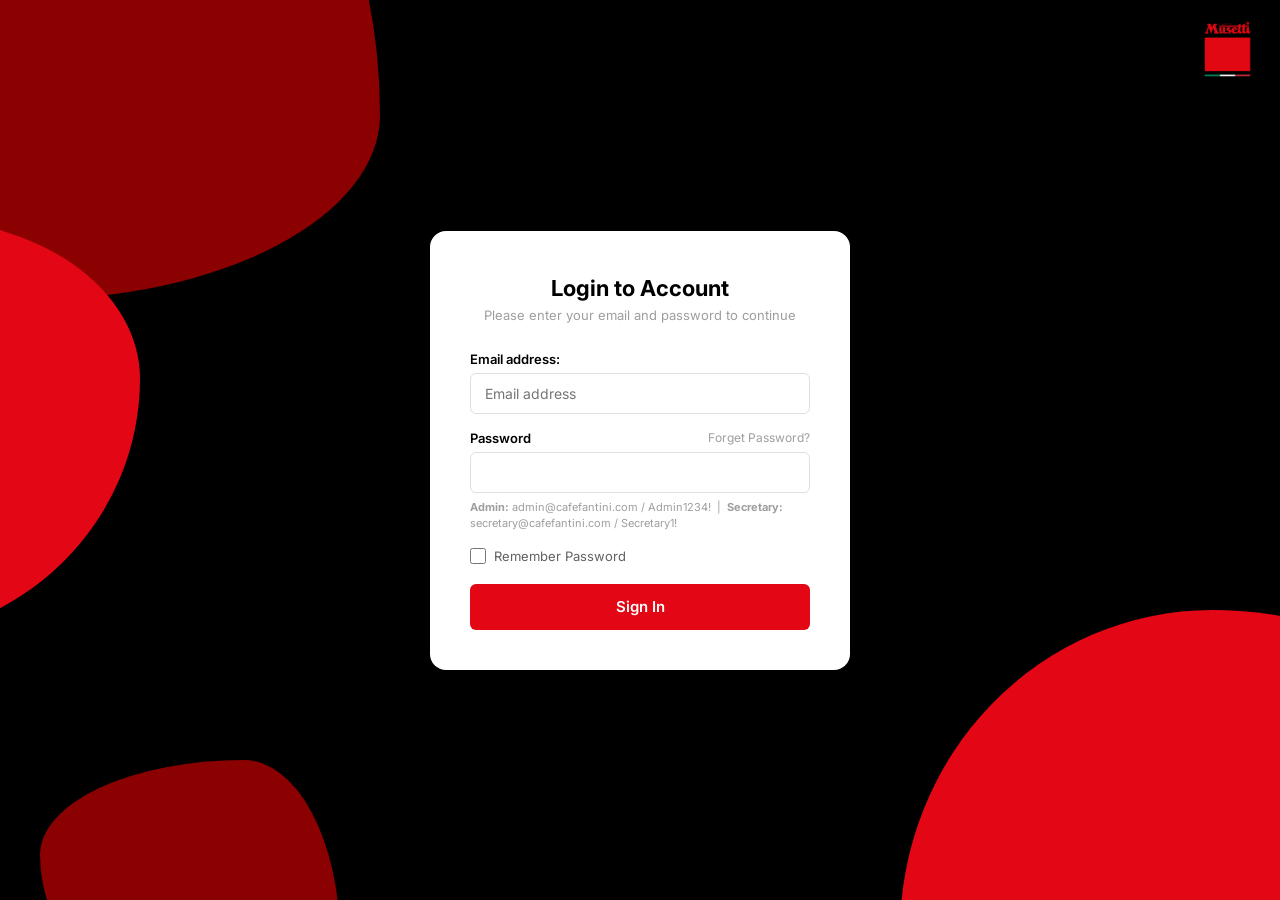
<file: index.html>
<!DOCTYPE html>
<html lang="en">
<head>
  <meta charset="UTF-8" />
  <meta name="viewport" content="width=device-width, initial-scale=1.0" />
  <title>Login — Café Fantini Canada</title>
  <link rel="preconnect" href="https://fonts.googleapis.com" />
  <link rel="preconnect" href="https://fonts.gstatic.com" crossorigin />
  <link href="https://fonts.googleapis.com/css2?family=Inter:wght@400;500;600;700;800&display=swap" rel="stylesheet" />
  <link rel="stylesheet" href="css/base.css" />
  <link rel="stylesheet" href="css/login.css" />
</head>
<body>

  <div class="login-bg">

    <!-- Organic red blob shapes -->
    <div class="blob blob-tl"></div>
    <div class="blob blob-lm"></div>
    <div class="blob blob-br"></div>
    <div class="blob blob-bl"></div>

    <!-- Musetti logo — top-right of page -->
    <div class="page-logo">
      <img src="public/images/musetti-logo.png" alt="Musetti" class="page-logo-img" />
    </div>

    <!-- Login card -->
    <div class="login-card">

      <h1>Login to Account</h1>
      <p class="login-subtitle">Please enter your email and password to continue</p>

      <form id="login-form" novalidate>

        <div class="form-group">
          <label for="login-email">Email address:</label>
          <input
            id="login-email"
            type="email"
            placeholder="Email address"
            autocomplete="off"
          />
        </div>

        <div class="form-group password-group">
          <div class="password-header">
            <label for="login-password">Password</label>
            <a href="#" class="forget-link">Forget Password?</a>
          </div>
          <input
            id="login-password"
            type="password"
            autocomplete="off"
          />
          <p class="credentials-hint">
            <strong>Admin:</strong> admin@cafefantini.com / Admin1234! &nbsp;|&nbsp;
            <strong>Secretary:</strong> secretary@cafefantini.com / Secretary1!
          </p>
        </div>

        <div class="remember-row">
          <label class="checkbox-label">
            <input type="checkbox" id="remember-check" />
            Remember Password
          </label>
        </div>

        <p class="form-error hidden" id="login-error"></p>

        <button type="submit" class="btn btn-primary login-submit" id="login-submit">
          Sign In
        </button>

      </form>
    </div>

  </div>

  <script type="module" src="js/login.js"></script>
</body>
</html>
</file>
<file: css/base.css>
/* ── CSS Variables ─────────────────────────────────── */
:root {
  --red:        #E30615;
  --red-dark:   #b80410;
  --black:      #000000;
  --white:      #FFFFFF;
  --green:      #008763;
  --gray-100:   #f5f5f5;
  --gray-200:   #e0e0e0;
  --gray-400:   #9e9e9e;
  --gray-600:   #616161;
  --shadow-sm:  0 2px 8px rgba(0, 0, 0, 0.10);
  --shadow-md:  0 4px 16px rgba(0, 0, 0, 0.18);
  --shadow-lg:  0 8px 40px rgba(0, 0, 0, 0.35);
  --radius-sm:  6px;
  --radius-md:  10px;
  --radius-lg:  16px;
  --radius-pill: 999px;
}

/* ── Reset ─────────────────────────────────────────── */
*, *::before, *::after {
  box-sizing: border-box;
  margin: 0;
  padding: 0;
}

html { font-size: 16px; }

body {
  font-family: 'Inter', sans-serif;
  background: var(--white);
  color: var(--black);
  min-height: 100vh;
  -webkit-font-smoothing: antialiased;
}

button {
  cursor: pointer;
  font-family: inherit;
  border: none;
  background: none;
}

input, select, textarea { font-family: inherit; font-size: 1rem; }

a { text-decoration: none; color: inherit; }

/* ── Scrollbar ─────────────────────────────────────── */
::-webkit-scrollbar { width: 6px; }
::-webkit-scrollbar-track { background: var(--gray-100); }
::-webkit-scrollbar-thumb { background: var(--gray-400); border-radius: 3px; }

/* ── Buttons ───────────────────────────────────────── */
.btn {
  display: inline-flex;
  align-items: center;
  justify-content: center;
  gap: 7px;
  padding: 10px 22px;
  border-radius: var(--radius-sm);
  font-size: 14px;
  font-weight: 600;
  line-height: 1;
  transition: background 0.18s, color 0.18s, opacity 0.18s;
  white-space: nowrap;
}

.btn-primary {
  background: var(--red);
  color: var(--white);
}
.btn-primary:hover { background: var(--red-dark); }

.btn-danger {
  background: var(--red);
  color: var(--white);
  border-radius: var(--radius-sm);
}
.btn-danger:hover { background: var(--red-dark); }

.btn-cancel {
  background: var(--gray-200);
  color: var(--gray-600);
  border-radius: var(--radius-sm);
}
.btn-cancel:hover { background: var(--gray-400); color: var(--white); }

/* ── Form fields ───────────────────────────────────── */
.form-group { margin-bottom: 16px; }

.form-group label {
  display: block;
  font-size: 13px;
  font-weight: 600;
  color: var(--black);
  margin-bottom: 6px;
}

.form-group input,
.form-group select {
  width: 100%;
  padding: 11px 14px;
  border: 1.5px solid var(--gray-200);
  border-radius: var(--radius-sm);
  font-size: 14px;
  color: var(--black);
  background: var(--white);
  outline: none;
  transition: border-color 0.2s;
}

.form-group input:focus,
.form-group select:focus { border-color: var(--red); }

.form-error {
  color: var(--red);
  font-size: 13px;
  margin-bottom: 8px;
  text-align: center;
}

/* ── Modal overlay ─────────────────────────────────── */
.overlay {
  position: fixed;
  inset: 0;
  background: rgba(0, 0, 0, 0.55);
  display: flex;
  align-items: center;
  justify-content: center;
  z-index: 100;
  animation: fadeIn 0.15s ease;
}

@keyframes fadeIn {
  from { opacity: 0; }
  to   { opacity: 1; }
}

/* ── Modal card ────────────────────────────────────── */
.modal-card {
  background: var(--white);
  border-radius: var(--radius-md);
  padding: 36px 32px;
  width: 420px;
  box-shadow: var(--shadow-lg);
  animation: scaleIn 0.18s ease;
}

@keyframes scaleIn {
  from { transform: scale(0.95); opacity: 0; }
  to   { transform: scale(1);    opacity: 1; }
}

.modal-card h2 {
  font-size: 20px;
  font-weight: 700;
  margin-bottom: 24px;
  color: var(--black);
}

/* Delete modal variant */
.modal-delete {
  width: 480px;
}

.modal-delete h2 {
  font-size: 22px;
  margin-bottom: 12px;
}

.delete-confirm-text {
  font-size: 14px;
  color: var(--gray-600);
  margin-bottom: 32px;
}

.delete-confirm-text strong {
  color: var(--black);
  font-weight: 600;
}

.modal-actions {
  display: flex;
  gap: 12px;
  justify-content: flex-end;
  margin-top: 24px;
}

.delete-actions {
  justify-content: space-between;
}

.delete-actions .btn-cancel,
.delete-actions .btn-danger {
  flex: 1;
  padding: 12px;
  font-size: 14px;
}

.modal-submit-btn,
.modal-cancel-btn {
  flex: 1;
  padding: 13px;
  font-size: 15px;
  border-radius: var(--radius-sm);
  margin-top: 4px;
}

/* ── Toast notification ────────────────────────────── */
.toast {
  position: fixed;
  bottom: 28px;
  right: 28px;
  z-index: 200;
  display: flex;
  align-items: center;
  gap: 8px;
  padding: 12px 20px;
  border-radius: 8px;
  font-size: 14px;
  font-weight: 500;
  box-shadow: var(--shadow-md);
  animation: slideUp 0.25s ease;
  pointer-events: none;
}

.toast-success { background: var(--green); color: var(--white); }
.toast-error   { background: var(--red);   color: var(--white); }

@keyframes slideUp {
  from { transform: translateY(20px); opacity: 0; }
  to   { transform: translateY(0);    opacity: 1; }
}

.toast-hiding { opacity: 0; transition: opacity 0.3s; }

/* ── Utility ───────────────────────────────────────── */
.hidden { display: none !important; }

/* ── Loading spinner ───────────────────────────────── */
.spinner {
  display: inline-block;
  width: 18px;
  height: 18px;
  border: 2px solid rgba(255, 255, 255, 0.4);
  border-top-color: var(--white);
  border-radius: 50%;
  animation: spin 0.7s linear infinite;
}

@keyframes spin { to { transform: rotate(360deg); } }
</file>
<file: css/login.css>
/* ── Login page ────────────────────────────────────── */
.login-bg {
  min-height: 100vh;
  background: var(--black);
  display: flex;
  align-items: center;
  justify-content: center;
  position: relative;
  overflow: hidden;
}

/* ── Organic blob shapes ───────────────────────────── */
.blob {
  position: absolute;
  pointer-events: none;
}

/* Top-left large red blob */
.blob-tl {
  width: 580px;
  height: 500px;
  background: #8B0000;
  top: -200px;
  left: -200px;
  border-radius: 72% 28% 61% 39% / 46% 63% 37% 54%;
}

/* Left-side mid red blob */
.blob-lm {
  width: 340px;
  height: 420px;
  background: var(--red);
  top: 50%;
  left: -200px;
  transform: translateY(-55%);
  border-radius: 35% 65% 78% 22% / 58% 38% 62% 42%;
}

/* Bottom-right large red blob */
.blob-br {
  width: 600px;
  height: 520px;
  background: var(--red);
  bottom: -230px;
  right: -220px;
  border-radius: 52% 48% 33% 67% / 62% 41% 59% 38%;
}

/* Bottom-left accent blob */
.blob-bl {
  width: 300px;
  height: 250px;
  background: #8B0000;
  bottom: -110px;
  left: 40px;
  border-radius: 68% 32% 45% 55% / 38% 72% 28% 62%;
}

/* ── Page-level logo (top-right) ───────────────────── */
.page-logo {
  position: absolute;
  top: 20px;
  right: 24px;
  z-index: 20;
  line-height: 0;
}

.page-logo-img {
  height: 60px;
  width: auto;
  display: block;
}

/* ── Login card ────────────────────────────────────── */
.login-card {
  position: relative;
  z-index: 10;
  background: var(--white);
  border-radius: var(--radius-lg);
  padding: 44px 40px 40px;
  width: 420px;
  box-shadow: 0 24px 64px rgba(0, 0, 0, 0.55);
}

/* ── Card typography ───────────────────────────────── */
.login-card h1 {
  font-size: 22px;
  font-weight: 700;
  text-align: center;
  margin-bottom: 6px;
  color: var(--black);
}

.login-subtitle {
  font-size: 13px;
  color: var(--gray-400);
  text-align: center;
  margin-bottom: 28px;
}

/* ── Password row with "Forget Password?" ──────────── */
.password-header {
  display: flex;
  align-items: center;
  justify-content: space-between;
  margin-bottom: 6px;
}

.password-header label {
  font-size: 13px;
  font-weight: 600;
  color: var(--black);
  margin: 0;
}

.forget-link {
  font-size: 12px;
  color: var(--gray-400);
  text-decoration: none;
}

.forget-link:hover { color: var(--red); }

/* Override form-group label margin when using password-header */
.password-group .password-header { margin-bottom: 6px; }
.password-group > label { display: none; }

/* ── Remember password checkbox ────────────────────── */
.remember-row {
  margin-top: 4px;
  margin-bottom: 20px;
}

.checkbox-label {
  display: flex;
  align-items: center;
  gap: 8px;
  font-size: 13px;
  color: var(--gray-600);
  cursor: pointer;
  user-select: none;
}

.checkbox-label input[type="checkbox"] {
  width: 16px;
  height: 16px;
  accent-color: var(--red);
  cursor: pointer;
  flex-shrink: 0;
}

/* ── Submit button ─────────────────────────────────── */
.login-submit {
  width: 100%;
  padding: 13px;
  font-size: 15px;
  border-radius: var(--radius-sm);
  min-height: 46px;
}

/* ── Error message ─────────────────────────────────── */
#login-error {
  margin-bottom: 10px;
}

/* ── Temporary credentials hint ────────────────────── */
.credentials-hint {
  margin-top: 6px;
  font-size: 11px;
  color: var(--gray-400);
  line-height: 1.5;
}
</file>
<file: css/dashboard.css>
/* ── Layout ──────────────────────────────────────────── */
.dash-layout {
  display: flex;
  flex-direction: column;
  min-height: 100vh;
  background: var(--black);
}

/* ── Header ──────────────────────────────────────────── */
.dash-header {
  background: var(--red);
  height: 68px;
  display: flex;
  align-items: center;
  justify-content: space-between;
  padding: 0 28px;
  position: sticky;
  top: 0;
  z-index: 50;
  flex-shrink: 0;
}

/* Logo */
.dash-logo {
  display: flex;
  align-items: center;
}

.dash-logo-img {
  height: 60px;
  width: auto;
  display: block;
}

/* Logout button — white pill */
.logout-btn {
  display: inline-flex;
  align-items: center;
  gap: 8px;
  background: var(--white);
  color: var(--black);
  font-size: 14px;
  font-weight: 700;
  padding: 9px 18px;
  border-radius: var(--radius-pill);
  border: none;
  cursor: pointer;
  transition: opacity 0.18s;
}

.logout-btn:hover { opacity: 0.88; }

/* ── Main area ────────────────────────────────────────── */
.dash-main {
  flex: 1;
  padding: 24px 32px 32px;
}

/* ── Search bar ───────────────────────────────────────── */
.search-wrap {
  position: relative;
  margin-bottom: 14px;
}

.search-icon {
  position: absolute;
  right: 14px;
  top: 50%;
  transform: translateY(-50%);
  color: var(--gray-400);
  pointer-events: none;
  display: flex;
  align-items: center;
}

.search-input {
  width: 100%;
  padding: 13px 44px 13px 18px;
  border: none;
  border-radius: var(--radius-md);
  font-size: 15px;
  background: var(--white);
  color: var(--black);
  outline: none;
  box-shadow: var(--shadow-sm);
}

.search-input::placeholder { color: var(--gray-400); }

/* ── White card: wraps toolbar + table ────────────────── */
.dash-card {
  background: var(--white);
  border-radius: var(--radius-md);
  box-shadow: var(--shadow-sm);
  overflow: hidden;
}

/* ── Filter toolbar ───────────────────────────────────── */
.filter-toolbar {
  display: flex;
  align-items: center;
  justify-content: space-between;
  gap: 12px;
  padding: 14px 20px;
  flex-wrap: wrap;
}

.filter-left {
  display: flex;
  align-items: center;
  gap: 8px;
  background: var(--white);
  padding: 6px 12px;
  border-radius: var(--radius-pill);
  border: 1.5px solid var(--gray-200);
}

/* Funnel icon button */
.funnel-btn {
  display: flex;
  align-items: center;
  justify-content: center;
  width: 32px;
  height: 32px;
  color: var(--gray-600);
  border-radius: 50%;
  transition: background 0.15s;
  flex-shrink: 0;
}

.funnel-btn:hover { background: var(--gray-100); }

/* Dropdown triggers (Sort / Product Status) */
.dropdown-wrap { position: relative; }

.dropdown-trigger {
  display: inline-flex;
  align-items: center;
  gap: 6px;
  padding: 7px 12px;
  background: none;
  border: none;
  font-size: 13px;
  font-weight: 600;
  color: var(--black);
  border-radius: var(--radius-sm);
  cursor: pointer;
  white-space: nowrap;
  transition: background 0.15s;
}

.dropdown-trigger:hover { background: var(--gray-100); }

/* Divider between left-group pills */
.toolbar-divider {
  width: 1px;
  height: 20px;
  background: var(--gray-200);
  flex-shrink: 0;
}

/* Reset Filter button */
.reset-btn {
  display: inline-flex;
  align-items: center;
  gap: 6px;
  padding: 7px 12px;
  background: none;
  border: none;
  font-size: 13px;
  font-weight: 600;
  color: var(--red);
  border-radius: var(--radius-sm);
  cursor: pointer;
  white-space: nowrap;
  transition: background 0.15s;
}

.reset-btn:hover { background: #fff0f0; }

/* Sort direction arrow */
.sort-dir-btn {
  display: inline-flex;
  align-items: center;
  justify-content: center;
  width: 30px;
  height: 30px;
  border-radius: var(--radius-sm);
  background: none;
  border: 1px solid var(--gray-200);
  color: var(--gray-600);
  cursor: pointer;
  flex-shrink: 0;
  transition: background 0.15s, color 0.15s;
}

.sort-dir-btn:hover { background: var(--gray-100); color: var(--black); }

/* Add Product button */
.add-btn {
  background: var(--black);
  color: var(--white);
  font-size: 14px;
  font-weight: 700;
  padding: 11px 22px;
  border-radius: var(--radius-md);
  border: none;
  cursor: pointer;
  white-space: nowrap;
  transition: opacity 0.18s;
}

.add-btn:hover { opacity: 0.8; }

/* ── Sort dropdown panel ──────────────────────────────── */
.sort-panel {
  position: absolute;
  top: calc(100% + 8px);
  left: 0;
  z-index: 60;
  background: var(--white);
  border-radius: var(--radius-md);
  box-shadow: var(--shadow-md);
  padding: 8px 0;
  min-width: 190px;
  border: 1px solid var(--gray-200);
}

.sort-option {
  display: flex;
  align-items: center;
  gap: 10px;
  padding: 9px 16px;
  font-size: 13px;
  font-weight: 500;
  color: var(--black);
  cursor: pointer;
  transition: background 0.12s;
  user-select: none;
}

.sort-option:hover { background: var(--gray-100); }

/* Custom red checkbox for sort options */
.sort-check {
  width: 18px;
  height: 18px;
  border-radius: 4px;
  border: 2px solid var(--gray-200);
  background: var(--white);
  display: flex;
  align-items: center;
  justify-content: center;
  flex-shrink: 0;
  transition: background 0.15s, border-color 0.15s;
}

.sort-check.checked {
  background: var(--red);
  border-color: var(--red);
}

.sort-check.checked::after {
  content: '';
  display: block;
  width: 5px;
  height: 9px;
  border: 2px solid var(--white);
  border-top: none;
  border-left: none;
  transform: rotate(45deg) translate(-1px, -1px);
}

/* ── Product Status filter modal ─────────────────────── */
.status-modal-card {
  width: 440px;
  text-align: left;
}

.status-modal-card h2 {
  font-size: 18px;
  margin-bottom: 20px;
}

.status-toggle-group {
  display: flex;
  gap: 10px;
  flex-wrap: wrap;
  margin-bottom: 14px;
}

.status-toggle {
  padding: 9px 20px;
  border-radius: var(--radius-pill);
  border: 1.5px solid var(--gray-200);
  background: var(--white);
  color: var(--black);
  font-size: 13px;
  font-weight: 600;
  cursor: pointer;
  transition: all 0.15s;
}

.status-toggle.active {
  background: var(--red);
  border-color: var(--red);
  color: var(--white);
}

.status-toggle:hover:not(.active) { border-color: var(--red); color: var(--red); }

.status-modal-hint {
  font-size: 12px;
  color: var(--gray-400);
  margin-bottom: 20px;
}

.status-apply-btn {
  width: 100%;
  padding: 12px;
  border-radius: var(--radius-sm);
}

/* ── Hidden filter buttons (dashboard.js compatibility) ─ */
.hidden-filters { display: none; }

/* ── Table wrapper — inside .dash-card, no own bg/shadow ─ */
.table-wrap {
  overflow: hidden;
}

/* ── Product table ────────────────────────────────────── */
.product-table {
  width: 100%;
  border-collapse: collapse;
  font-size: 14px;
}

/* Header row — light grey background, dark text */
.product-table thead { background: #f5f5f5; }

.product-table th {
  padding: 14px 18px;
  text-align: left;
  font-size: 12px;
  font-weight: 700;
  color: var(--black);
  letter-spacing: 0.6px;
  text-transform: uppercase;
  border-bottom: 1px solid var(--gray-200);
}

/* Body rows */
.product-table td {
  padding: 14px 18px;
  border-bottom: 1px solid var(--gray-200);
  vertical-align: middle;
  color: var(--black);
}

.product-table tbody tr:last-child td { border-bottom: none; }
.product-table tbody tr:hover td { background: #fafafa; }

/* ── Table cells ──────────────────────────────────────── */
.cell-num {
  color: var(--gray-400);
  font-size: 13px;
  font-weight: 500;
  min-width: 60px;
}

.cell-name { font-weight: 500; }

.cell-size { color: var(--gray-600); }

.cell-qty { font-weight: 600; }

.cell-actions {
  display: flex;
  align-items: center;
  gap: 8px;
}

/* ── Icon action buttons ──────────────────────────────── */
.icon-btn {
  width: 30px;
  height: 30px;
  border-radius: 6px;
  display: flex;
  align-items: center;
  justify-content: center;
  border: none;
  transition: opacity 0.15s;
  flex-shrink: 0;
  background: transparent;
  color: var(--gray-600);
}

.icon-btn-edit { color: var(--gray-600); }
.icon-btn-edit:hover { color: var(--black); }

.icon-btn-delete { color: var(--gray-600); }
.icon-btn-delete:hover { color: var(--red); }

/* ── Status badge — pill, no dot ──────────────────────── */
.status-badge {
  display: inline-flex;
  align-items: center;
  padding: 5px 12px;
  border-radius: var(--radius-pill);
  font-size: 11px;
  font-weight: 700;
  white-space: nowrap;
  text-transform: uppercase;
  letter-spacing: 0.5px;
}

/* Hide the dot spans added by dashboard.js */
.status-dot { display: none; }

.status-in-stock  { background: #d4f5ee; color: #008763; }
.status-low-stock { background: #fff3cd; color: #b07a00; }
.status-critical  { background: #fde8e8; color: #c0392b; }

/* ── Empty state ──────────────────────────────────────── */
.table-empty {
  text-align: center;
  color: var(--gray-400);
  padding: 52px 0;
  font-size: 15px;
}

/* ── Footer count ─────────────────────────────────────── */
.dash-footer {
  padding: 10px 20px 14px;
  font-size: 13px;
  color: var(--gray-400);
  display: flex;
  align-items: center;
  justify-content: space-between;
}

.pagination {
  display: flex;
  align-items: center;
  gap: 8px;
}

.page-btn {
  background: none;
  border: 1px solid var(--gray-200);
  border-radius: 6px;
  padding: 3px 10px;
  cursor: pointer;
  font-size: 13px;
  color: var(--gray-600);
  transition: background 0.15s;
}

.page-btn:hover:not(:disabled) {
  background: var(--gray-100);
}

.page-btn:disabled {
  opacity: 0.35;
  cursor: default;
}

.page-indicator {
  font-size: 13px;
  color: var(--gray-500);
  min-width: 48px;
  text-align: center;
}
</file>
